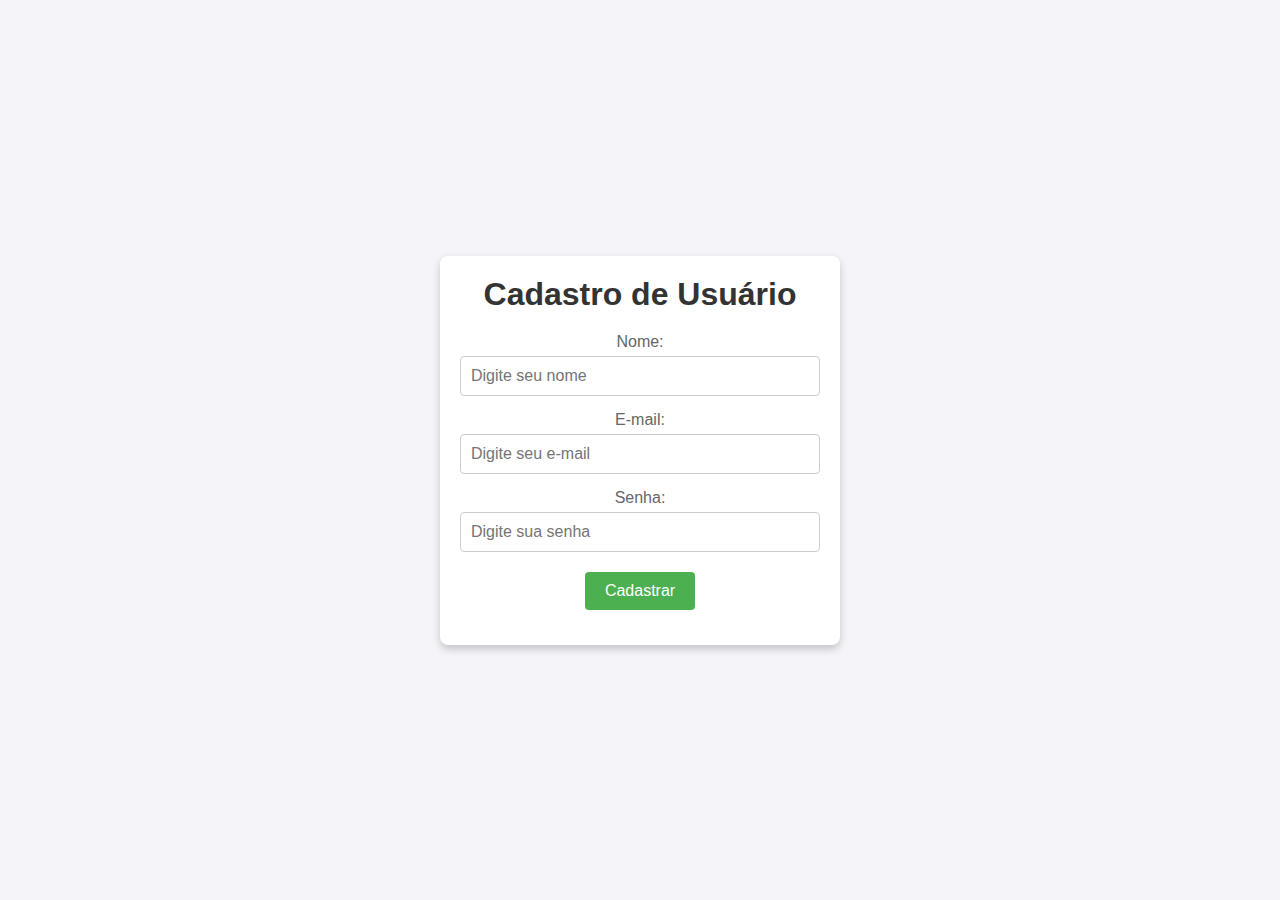
<file: cadastro.html>
<!DOCTYPE html>
<html lang="pt-BR">
<head>
    <meta charset="UTF-8">
    <meta name="viewport" content="width=device-width, initial-scale=1.0">
    <title>Cadastro de Usuário</title>
    <link rel="stylesheet" href="styles.css">
</head>
<body>
    <div class="container">
        <h1>Cadastro de Usuário</h1>
        
        <!-- Formulário de Cadastro -->
        <form id="formCadastro">
            <label for="nome">Nome:</label>
            <input type="text" id="nome" placeholder="Digite seu nome" required>

            <label for="email">E-mail:</label>
            <input type="email" id="email" placeholder="Digite seu e-mail" required>

            <label for="senha">Senha:</label>
            <input type="password" id="senha" placeholder="Digite sua senha" required>

            <button type="submit">Cadastrar</button>
        </form>

        <!-- Mensagem de resposta do servidor -->
        <p id="mensagemResposta"></p>
    </div>

    <script>
        document.getElementById('formCadastro').addEventListener('submit', function(event) {
            event.preventDefault(); // Impede o envio padrão do formulário

            // Coleta os dados do formulário
            const nome = document.getElementById('nome').value.trim();
            const email = document.getElementById('email').value.trim();
            const senha = document.getElementById('senha').value.trim();

            // Verifica se todos os campos estão preenchidos
            if (!nome || !email || !senha) {
                document.getElementById('mensagemResposta').textContent = "Por favor, preencha todos os campos!";
                return;
            }

            // Envia os dados para o backend usando fetch
            fetch('http://localhost:3000/auth/registrar', {
                method: 'POST',
                headers: {
                    'Content-Type': 'application/json'
                },
                body: JSON.stringify({ nome, email, senha })
            })
            .then(response => response.json())
            .then(data => {
                // Atualiza a mensagem de resposta com o resultado
                if (data.error) {
                    document.getElementById('mensagemResposta').textContent = "Erro: " + data.error;
                } else {
                    document.getElementById('mensagemResposta').textContent = "Usuário cadastrado com sucesso!";
                }
            })
            .catch(error => {
                console.error("Erro na requisição:", error);
                document.getElementById('mensagemResposta').textContent = "Erro ao registrar. Tente novamente.";
            });
        });
    </script>
</body>
</html>
</file>
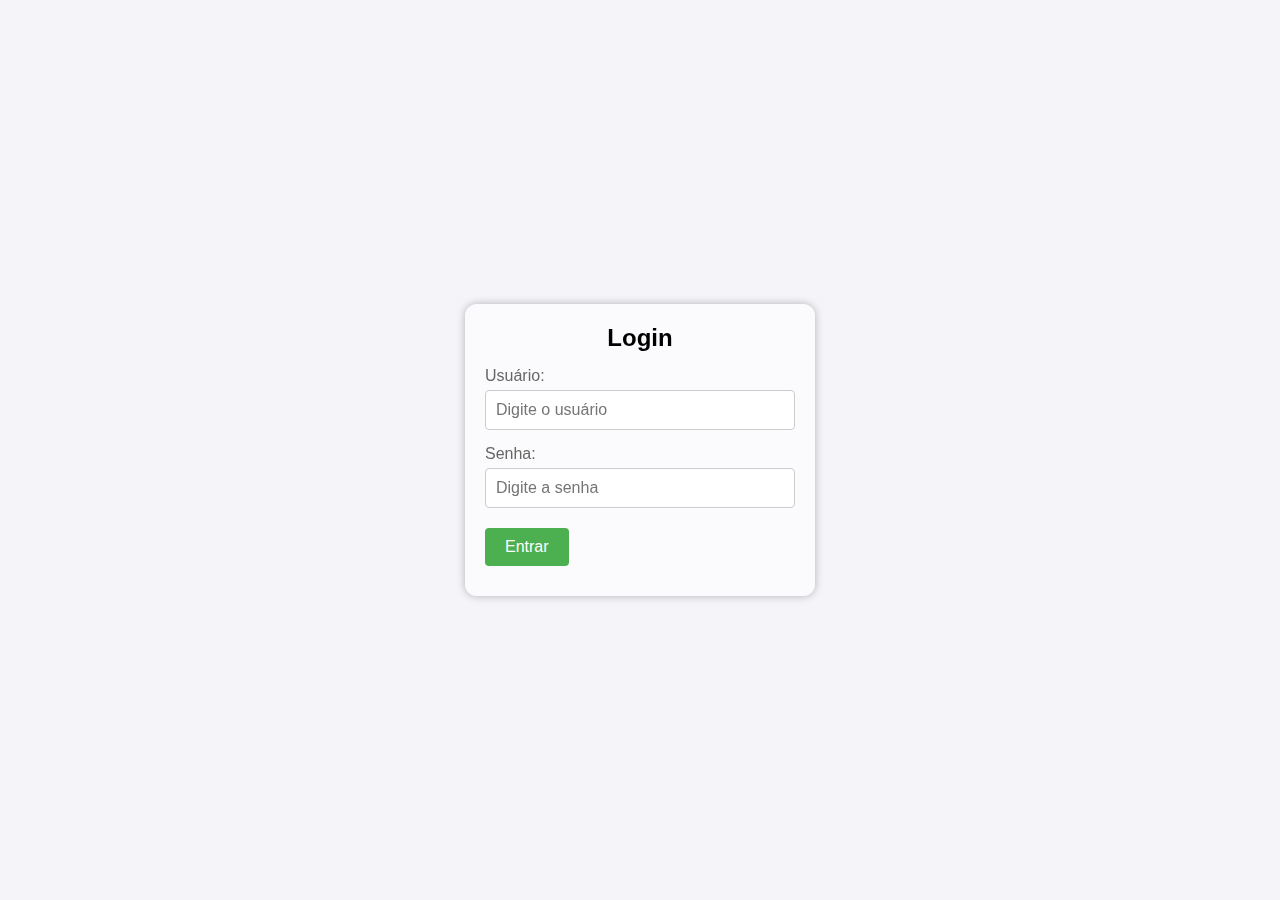
<file: login.html>
<!DOCTYPE html>
<html lang="pt-BR">
<head>
    <meta charset="UTF-8">
    <meta name="viewport" content="width=device-width, initial-scale=1.0">
    <title>Acesso Restrito</title>
    <link rel="stylesheet" href="styles.css">

    <style>
        .login-box {
            max-width: 350px;
            margin: 100px auto;
            padding: 20px;
            background: #ffffffaa;
            border-radius: 12px;
            box-shadow: 0 0 8px #0004;
            backdrop-filter: blur(4px);
        }

        .login-box h2 {
            text-align: center;
            margin-bottom: 15px;
        }

        #erro {
            text-align: center;
            color: red;
            margin-top: 10px;
        }
    </style>
</head>

<body>

    <div class="login-box">
        <h2>Login</h2>

        <label for="usuario">Usuário:</label>
        <input type="text" id="usuario" placeholder="Digite o usuário">

        <label for="senha">Senha:</label>
        <input type="password" id="senha" placeholder="Digite a senha">

        <button onclick="login()">Entrar</button>

        <p id="erro"></p>
    </div>

    <script>
        async function login() {
            const user = document.getElementById("usuario").value.trim();
            const pass = document.getElementById("senha").value.trim();

            const resposta = await fetch("usuarios.txt");
            const txt = await resposta.text();
            const linhas = txt.split("\n");

            let autenticar = false;

            for (let linha of linhas) {
                let [u, p] = linha.trim().split(":");
                if (u === user && p === pass) {
                    autenticar = true;
                    break;
                }
            }

            if (autenticar) {
                localStorage.setItem("logado", "sim");
                window.location.href = "index.html";
            } else {
                document.getElementById("erro").textContent = "Usuário ou senha incorretos!";
            }
        }
    </script>

</body>
</html>
</file>
<file: styles.css>
/* Reset básico */
* {
    margin: 0;
    padding: 0;
    box-sizing: border-box;
}

/* Estilo geral do corpo e container */
body {
    display: flex;
    justify-content: center;
    align-items: center;
    height: 100vh;
    font-family: Arial, sans-serif;
    background-color: #f4f4f9;
}

.container {
    width: 100%;
    max-width: 400px;
    padding: 20px;
    background-color: #fff;
    box-shadow: 0 4px 8px rgba(0, 0, 0, 0.2);
    border-radius: 8px;
    text-align: center;
}

/* Títulos */
h1 {
    margin-bottom: 20px;
    color: #333;
}

/* Estilo para os rótulos */
label {
    display: block;
    margin-top: 15px;
    color: #666;
}

/* Inputs de texto */
input[type="text"],
input[type="email"],
input[type="password"] {
    width: 100%;
    padding: 10px;
    margin-top: 5px;
    border: 1px solid #ccc;
    border-radius: 4px;
    font-size: 16px;
    box-sizing: border-box;
}

/* Botões */
button {
    margin-top: 20px;
    padding: 10px 20px;
    font-size: 16px;
    background-color: #4CAF50;
    color: white;
    border: none;
    border-radius: 4px;
    cursor: pointer;
}

button:hover {
    background-color: #45a049;
}

button:disabled {
    background-color: #ccc;
}

/* Estilo específico para a senha gerada */
.senha {
    margin-top: 20px;
    font-weight: bold;
    color: #333;
}

/* Estilos específicos para mensagens */
#mensagemResposta {
    margin-top: 15px;
    color: #333;
}
</file>
